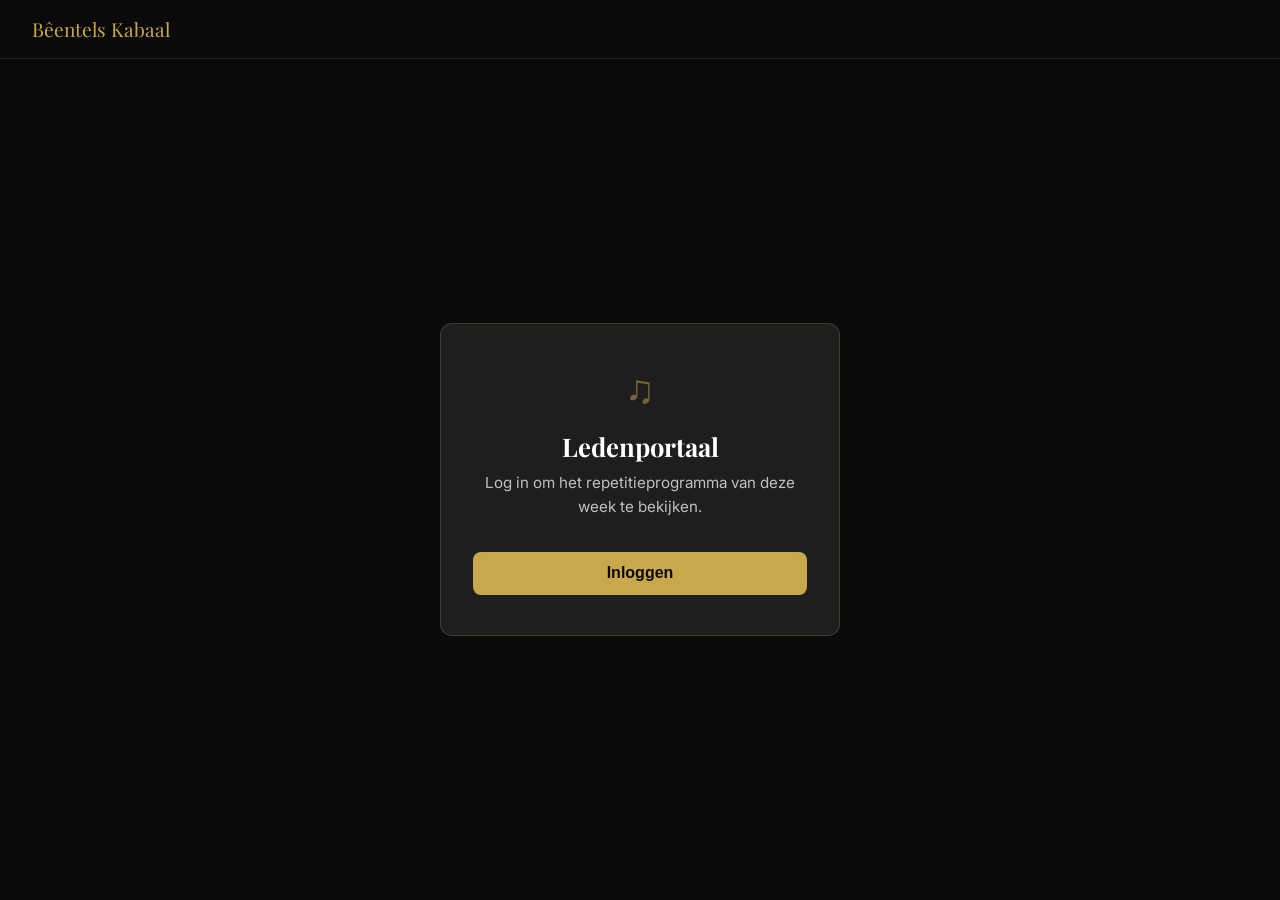
<file: leden.html>
<!DOCTYPE html>
<html lang="nl">
<head>
  <meta charset="UTF-8" />
  <meta name="viewport" content="width=device-width, initial-scale=1.0" />
  <title>Ledenportaal – Bêentels Kabaal</title>
  <link rel="preconnect" href="https://fonts.googleapis.com" />
  <link rel="preconnect" href="https://fonts.gstatic.com" crossorigin />
  <link href="https://fonts.googleapis.com/css2?family=Playfair+Display:ital,wght@0,400;0,700;0,900;1,400&family=Inter:wght@300;400;500;600&display=swap" rel="stylesheet" />
  <link rel="icon" type="image/svg+xml" href="/favicon.svg" />
  <script src="https://identity.netlify.com/v1/netlify-identity-widget.js"></script>
  <style>
    *, *::before, *::after { box-sizing: border-box; margin: 0; padding: 0; }

    :root {
      --black:      #0a0a0a;
      --black-soft: #111111;
      --black-mid:  #1a1a1a;
      --black-card: #1e1e1e;
      --gold:       #c9a84c;
      --gold-light: #e8c96a;
      --white:      #ffffff;
      --text-light: rgba(255,255,255,0.72);
      --text-muted: rgba(255,255,255,0.44);
      --radius:     12px;
      --transition: 0.3s ease;
    }

    body {
      font-family: 'Inter', sans-serif;
      background: var(--black);
      color: var(--white);
      min-height: 100vh;
      display: flex;
      flex-direction: column;
    }

    /* NAV */
    nav {
      display: flex;
      align-items: center;
      justify-content: space-between;
      padding: 1rem 2rem;
      background: rgba(10,10,10,0.95);
      border-bottom: 1px solid rgba(201,168,76,0.15);
    }

    .nav-logo {
      font-family: 'Playfair Display', serif;
      font-size: 1.2rem;
      color: var(--gold);
      text-decoration: none;
    }

    .nav-right {
      display: flex;
      align-items: center;
      gap: 1rem;
    }

    .nav-user {
      font-size: 0.85rem;
      color: var(--text-light);
    }

    .btn-logout {
      font-size: 0.85rem;
      padding: 0.4rem 1rem;
      border: 1px solid rgba(201,168,76,0.4);
      border-radius: 6px;
      background: transparent;
      color: var(--gold);
      cursor: pointer;
      transition: background var(--transition), color var(--transition);
    }

    .btn-logout:hover {
      background: var(--gold);
      color: var(--black);
    }

    /* LOGIN SCHERM */
    #login-scherm {
      flex: 1;
      display: flex;
      flex-direction: column;
      align-items: center;
      justify-content: center;
      padding: 2rem;
      text-align: center;
    }

    .login-card {
      background: var(--black-card);
      border: 1px solid rgba(201,168,76,0.2);
      border-radius: var(--radius);
      padding: 2.5rem 2rem;
      max-width: 400px;
      width: 100%;
    }

    .login-card .muzieknoot {
      font-size: 2.5rem;
      margin-bottom: 1rem;
      color: var(--gold);
      opacity: 0.5;
    }

    .login-card h1 {
      font-family: 'Playfair Display', serif;
      font-size: 1.6rem;
      margin-bottom: 0.5rem;
    }

    .login-card p {
      color: var(--text-light);
      font-size: 0.95rem;
      margin-bottom: 2rem;
      line-height: 1.6;
    }

    .btn-login {
      display: inline-block;
      padding: 0.8rem 2rem;
      background: var(--gold);
      color: var(--black);
      border: none;
      border-radius: 8px;
      font-size: 1rem;
      font-weight: 600;
      cursor: pointer;
      transition: background var(--transition);
      width: 100%;
    }

    .btn-login:hover {
      background: var(--gold-light);
    }

    /* INHOUD NA INLOGGEN */
    #inhoud {
      flex: 1;
      max-width: 700px;
      width: 100%;
      margin: 0 auto;
      padding: 2.5rem 1.5rem;
    }

    .pagina-titel {
      font-family: 'Playfair Display', serif;
      font-size: 2rem;
      color: var(--gold);
      margin-bottom: 0.25rem;
    }

    .pagina-subtitel {
      color: var(--text-muted);
      font-size: 0.9rem;
      margin-bottom: 2.5rem;
    }

    /* PROGRAMMA KAART */
    .programma-kaart {
      background: var(--black-card);
      border: 1px solid rgba(201,168,76,0.2);
      border-radius: var(--radius);
      margin-bottom: 1.5rem;
      overflow: hidden;
    }

    .programma-kaart.huidig {
      border-color: rgba(201,168,76,0.5);
    }

    .programma-header {
      display: flex;
      align-items: center;
      justify-content: space-between;
      padding: 1.2rem 1.5rem;
      background: rgba(201,168,76,0.06);
      border-bottom: 1px solid rgba(201,168,76,0.15);
    }

    .programma-datum {
      font-family: 'Playfair Display', serif;
      font-size: 1.2rem;
      color: var(--white);
    }

    .badge-huidig {
      font-size: 0.75rem;
      font-weight: 600;
      background: var(--gold);
      color: var(--black);
      padding: 0.2rem 0.7rem;
      border-radius: 20px;
      text-transform: uppercase;
      letter-spacing: 0.05em;
    }

    /* LES BLOK */
    .les-blok {
      display: flex;
      align-items: flex-start;
      gap: 1rem;
      padding: 1rem 1.5rem;
      background: rgba(201,168,76,0.04);
      border-bottom: 1px solid rgba(255,255,255,0.06);
    }

    .les-icon {
      font-size: 1.1rem;
      flex-shrink: 0;
      margin-top: 0.1rem;
      opacity: 0.6;
    }

    .les-info {
      display: flex;
      flex-direction: column;
      gap: 0.15rem;
    }

    .les-label {
      font-size: 0.7rem;
      font-weight: 600;
      text-transform: uppercase;
      letter-spacing: 0.08em;
      color: var(--gold);
      opacity: 0.7;
    }

    .les-tekst {
      font-size: 0.95rem;
      color: var(--text-light);
    }

    /* REPETITIE STARTTIJD */
    .repetitie-start {
      display: flex;
      align-items: center;
      gap: 0.6rem;
      padding: 0.75rem 1.5rem;
      border-bottom: 1px solid rgba(255,255,255,0.06);
      font-size: 0.85rem;
      font-weight: 600;
      color: var(--gold);
      letter-spacing: 0.02em;
    }

    /* NUMMERS */
    .programma-nummers {
      list-style: none;
      padding: 0.5rem 0 0.75rem;
    }

    .programma-nummers li {
      display: flex;
      align-items: baseline;
      gap: 0.75rem;
      padding: 0.75rem 1.25rem;
      border-bottom: 1px solid rgba(255,255,255,0.05);
      font-size: 1.05rem;
      line-height: 1.4;
      color: var(--text-light);
    }

    .programma-nummers li:last-child {
      border-bottom: none;
    }

    .nummer-index {
      font-size: 0.85rem;
      color: var(--gold);
      opacity: 0.5;
      min-width: 1.75rem;
      text-align: right;
      flex-shrink: 0;
    }

    @media (max-width: 480px) {
      nav { padding: 0.9rem 1rem; }
      .nav-user { display: none; }
      #inhoud { padding: 1.5rem 1rem; }
      .pagina-titel { font-size: 1.6rem; }
      .programma-header { padding: 1rem; }
      .programma-datum { font-size: 1.05rem; }
      .les-blok { padding: 0.9rem 1rem; }
      .repetitie-start { padding: 0.65rem 1rem; font-size: 0.9rem; }
      .programma-nummers li { padding: 0.75rem 1rem; font-size: 1rem; }
    }

    .leeg-melding {
      text-align: center;
      padding: 3rem 1rem;
      color: var(--text-muted);
    }

    .leeg-melding span {
      font-size: 2rem;
      display: block;
      margin-bottom: 0.75rem;
      opacity: 0.4;
    }

    /* TERUG LINK */
    .terug-link {
      display: inline-block;
      margin-top: 2rem;
      color: var(--text-muted);
      font-size: 0.85rem;
      text-decoration: none;
      transition: color var(--transition);
    }

    .terug-link:hover { color: var(--gold); }

    /* VERBORGEN */
    .hidden { display: none !important; }
  </style>
</head>
<body>

  <nav>
    <a href="/" class="nav-logo">Bêentels Kabaal</a>
    <div class="nav-right">
      <span class="nav-user hidden" id="nav-gebruiker"></span>
      <button class="btn-logout hidden" id="btn-uitloggen">Uitloggen</button>
    </div>
  </nav>

  <!-- LOGIN SCHERM -->
  <div id="login-scherm">
    <div class="login-card">
      <div class="muzieknoot">♫</div>
      <h1>Ledenportaal</h1>
      <p>Log in om het repetitie&shy;programma van deze week te bekijken.</p>
      <button class="btn-login" id="btn-inloggen">Inloggen</button>
    </div>
  </div>

  <!-- INHOUD (alleen na inloggen) -->
  <div id="inhoud" class="hidden">
    <h1 class="pagina-titel">Repetitie programma</h1>
    <p class="pagina-subtitel">Overzicht van alle geplande repetities</p>
    <div id="programma-lijst"></div>
    <a href="/" class="terug-link">← Terug naar de website</a>
  </div>

  <script>
    const loginScherm = document.getElementById('login-scherm');
    const inhoud = document.getElementById('inhoud');
    const btnInloggen = document.getElementById('btn-inloggen');
    const btnUitloggen = document.getElementById('btn-uitloggen');
    const navGebruiker = document.getElementById('nav-gebruiker');
    const programmLijst = document.getElementById('programma-lijst');

    function toonInhoud(gebruiker) {
      loginScherm.classList.add('hidden');
      inhoud.classList.remove('hidden');
      navGebruiker.textContent = gebruiker.email;
      navGebruiker.classList.remove('hidden');
      btnUitloggen.classList.remove('hidden');
      laadProgramma();
    }

    function toonLogin() {
      loginScherm.classList.remove('hidden');
      inhoud.classList.add('hidden');
      navGebruiker.classList.add('hidden');
      btnUitloggen.classList.add('hidden');
    }

    function formatDatum(datumStr) {
      const datum = new Date(datumStr);
      return datum.toLocaleDateString('nl-NL', {
        weekday: 'long',
        day: 'numeric',
        month: 'long',
        year: 'numeric'
      });
    }

    function isHuidig(datumStr) {
      const nu = new Date();
      const datum = new Date(datumStr);
      const maandag = new Date(nu);
      maandag.setDate(nu.getDate() - nu.getDay() + 1);
      maandag.setHours(0, 0, 0, 0);
      const zondag = new Date(maandag);
      zondag.setDate(maandag.getDate() + 6);
      zondag.setHours(23, 59, 59, 999);
      return datum >= maandag && datum <= zondag;
    }

    async function laadProgramma() {
      try {
        const res = await fetch('/content/programma.json?t=' + Date.now());
        const data = await res.json();
        const items = data.items || [];

        if (items.length === 0) {
          programmLijst.innerHTML = '<div class="leeg-melding"><span>♩</span>Nog geen programma gepland.</div>';
          return;
        }

        // Sorteer: nieuwste eerst
        items.sort((a, b) => new Date(b.datum) - new Date(a.datum));

        programmLijst.innerHTML = items.map(item => {
          const huidig = isHuidig(item.datum);

          const lesBlok = (item.les_tijd || item.les_groepen) ? `
            <div class="les-blok">
              <span class="les-icon">🎵</span>
              <div class="les-info">
                <span class="les-label">Les</span>
                <span class="les-tekst">${[item.les_tijd, item.les_groepen].filter(Boolean).join(' — ')}</span>
              </div>
            </div>` : '';

          const repetitieStart = item.repetitie_tijd ? `
            <div class="repetitie-start">
              ♩ ${item.repetitie_tijd} &nbsp;Gezamenlijke repetitie
            </div>` : '';

          const regels = (item.nummers || '').split('\n').map(r => r.trim()).filter(Boolean);
          const nummers = regels.map((titel, i) =>
            `<li><span class="nummer-index">${i + 1}.</span>${titel}</li>`
          ).join('');

          return `
            <div class="programma-kaart${huidig ? ' huidig' : ''}">
              <div class="programma-header">
                <span class="programma-datum">${formatDatum(item.datum)}</span>
                ${huidig ? '<span class="badge-huidig">Deze week</span>' : ''}
              </div>
              ${lesBlok}
              ${repetitieStart}
              <ul class="programma-nummers">
                ${nummers || '<li><span class="nummer-index">–</span>Geen nummers ingevoerd</li>'}
              </ul>
            </div>`;
        }).join('');

      } catch (e) {
        programmLijst.innerHTML = '<div class="leeg-melding"><span>♩</span>Programma kon niet worden geladen.</div>';
      }
    }

    // Netlify Identity
    netlifyIdentity.on('init', user => {
      if (user) { toonInhoud(user); } else { toonLogin(); }
    });

    netlifyIdentity.on('login', user => {
      netlifyIdentity.close();
      toonInhoud(user);
    });

    netlifyIdentity.on('logout', () => toonLogin());

    btnInloggen.addEventListener('click', () => netlifyIdentity.open('login'));
    btnUitloggen.addEventListener('click', () => netlifyIdentity.logout());
  </script>

</body>
</html>
</file>
